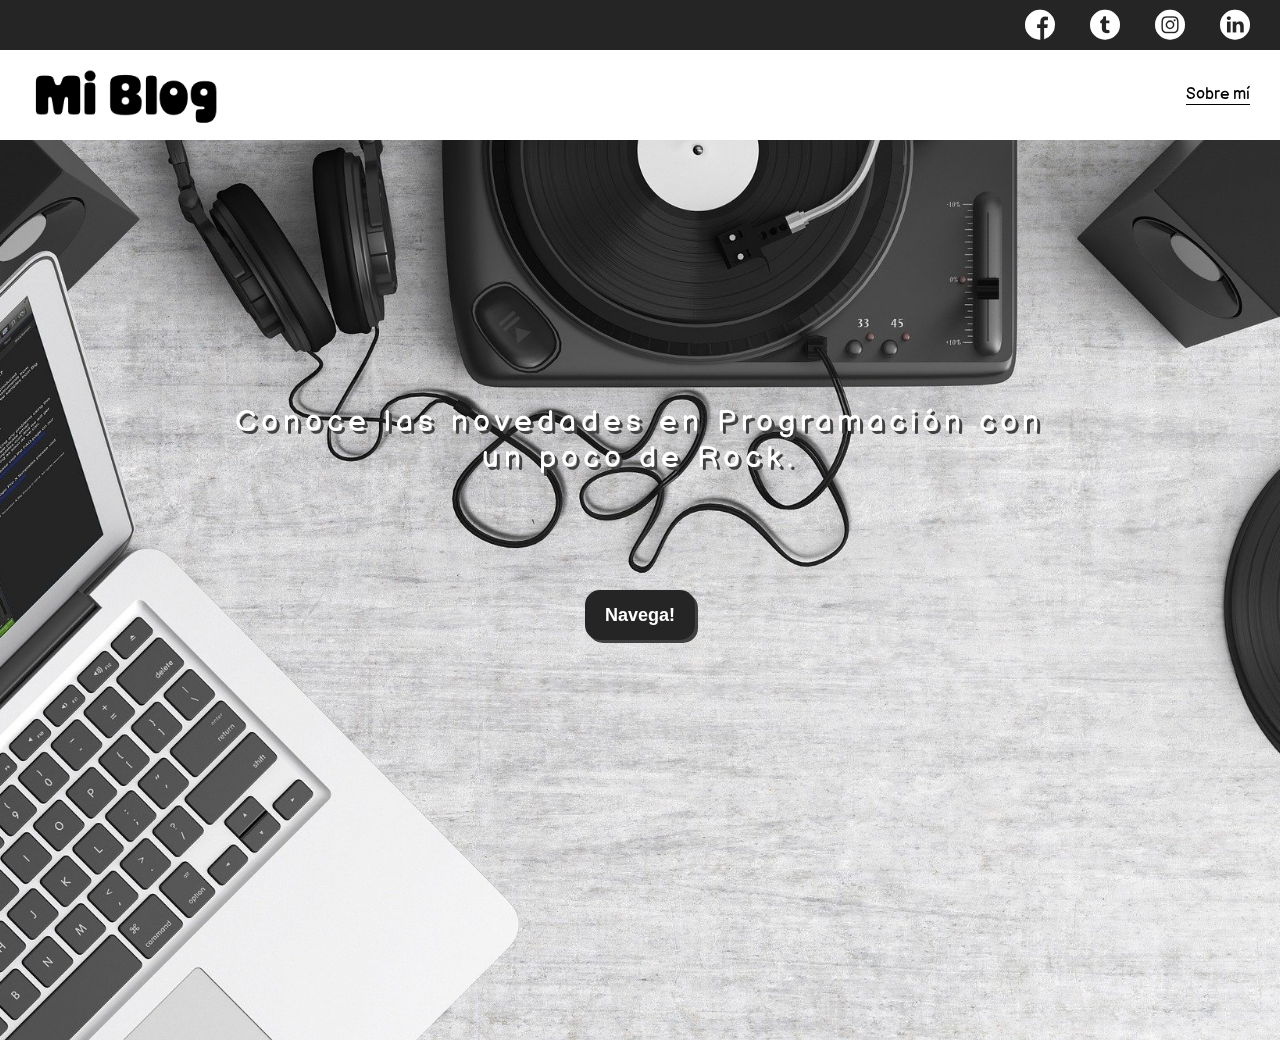
<file: index.html>
<!DOCTYPE html>
<html lang="en">
<head>
  <meta charset="UTF-8">
  <meta name="viewport" content="width=device-width, initial-scale=1.0">
  <meta http-equiv="X-UA-Compatible" content="ie=edge">
  <link rel="stylesheet" href="./css/main.css">
  <link rel="stylesheet" href="./css/font/flaticon.css">
  <link rel="stylesheet" href="./css/media-query.css">
  <title>Wilson Reategui</title>
</head>
<body class="home-body">
  <!-- Header -->
  <header>
    <!-- Íconos -->
    <section class="header-icons-container">
      <div class="icons">
        <a href="https://www.facebook.com/wilsonreategui17" target="_blank"><span class="flaticon-001-facebook"></span></a>
        <a href="https://twitter.com/wilson___l" target="_blank"><span class="flaticon-002-twitter"></span></a>
        <a href="https://www.instagram.com/wilsonreategui/" target="_blank"><span class="flaticon-011-instagram"></span></a>
        <a href="https://www.linkedin.com/in/wilson-leonardo-reategui-pelaez-3971b9119/" target="_blank"><span class="flaticon-010-linkedin"></span></a>
      </div>
    </section>
    <!-- Navegación -->
    <nav>
      <section class="nav-logo-container">
        <a href="index.html"><img src="./assets/img/logo.PNG" alt="logo blog"></a>
      </section>
      <section class="profile-link">
        <a href="perfil.html">Sobre mí</a>
      </section>
    </nav>
  </header>
  <!-- Main -->
  <main class="home-main">
    <section>
      <p class="home-main-text">Conoce las novedades en Programación con un poco de Rock.</p>
      <button class="home-main-button">
        <a href="blogs.html">Navega!</a>
      </button>
    </section>
  </main>
</body>
</html>
</file>
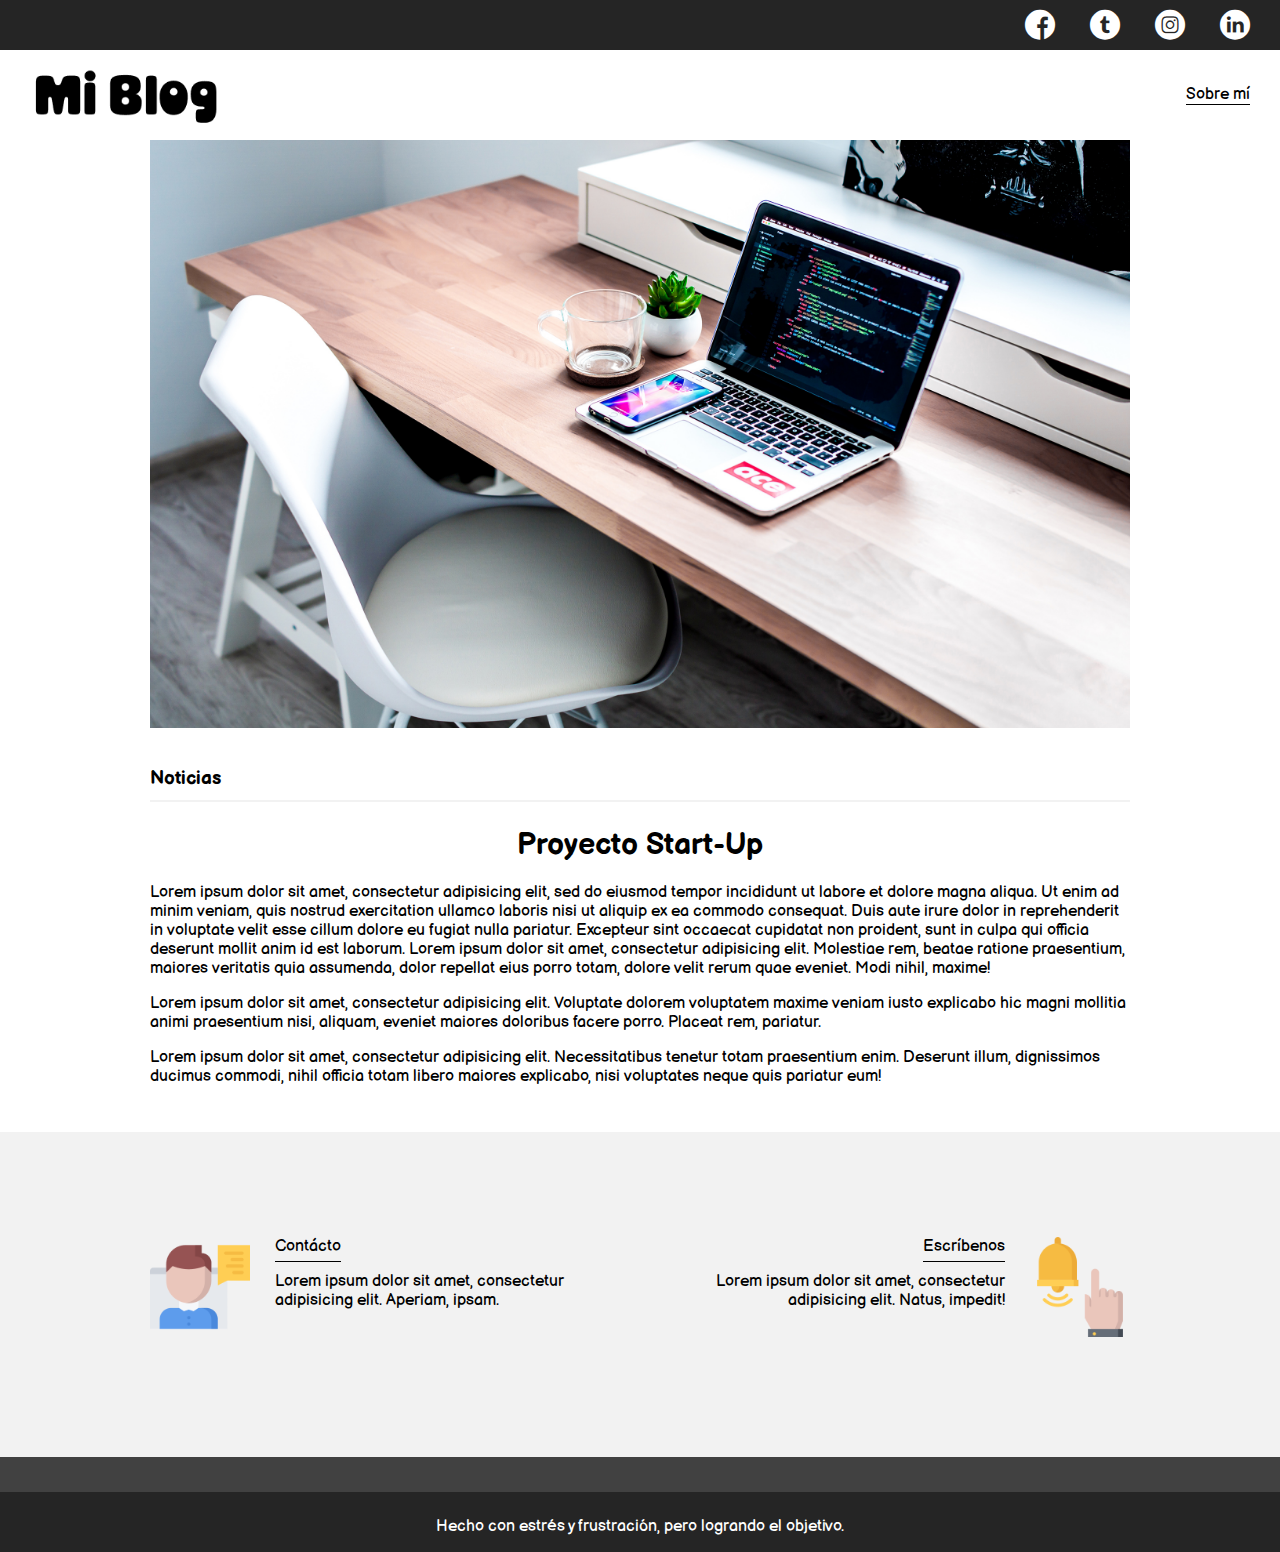
<file: blog.html>
<!DOCTYPE html>
<html lang="en">
<head>
  <meta charset="UTF-8">
  <meta name="viewport" content="width=device-width, initial-scale=1.0">
  <meta http-equiv="X-UA-Compatible" content="ie=edge">
  <link rel="stylesheet" href="./css/main.css">
  <link rel="stylesheet" href="./css/font/flaticon.css">
  <link rel="stylesheet" href="./css/media-query.css">
  <title>Wilson Reategui</title>
</head>
<body>
  <!-- Header -->
  <header>
    <!-- Íconos -->
    <section class="header-icons-container">
      <div class="icons">
        <a href="https://www.facebook.com/wilsonreategui17" target="_blank"><span class="flaticon-001-facebook"></span></a>
        <a href="https://twitter.com/wilson___l" target="_blank"><span class="flaticon-002-twitter"></span></a>
        <a href="https://www.instagram.com/wilsonreategui/" target="_blank"><span class="flaticon-011-instagram"></span></a>
        <a href="https://www.linkedin.com/in/wilson-leonardo-reategui-pelaez-3971b9119/" target="_blank"><span class="flaticon-010-linkedin"></span></a>
      </div>
    </section>
    <!-- Navegación -->
    <nav>
      <section class="nav-logo-container">
        <a href="index.html"><img src="./assets/img/logo.PNG" alt="logo blog"></a>
      </section>
      <section class="profile-link">
        <a href="perfil.html">Sobre mí</a>
      </section>
    </nav>
  </header>
  <!-- Main -->
  <main>
    <!-- Imagen -->
    <div class="grid-container blogpost-img-container">
      <img src="./assets/img/post1.jpg" alt="imagen">
    </div>
    <!-- Text -->
    <section class="blogpost-main-container">
      <div class="grid-container">
        <h3>Noticias</h3>
        <article>
          <h1>Proyecto Start-Up</h1>
          <p>Lorem ipsum dolor sit amet, consectetur adipisicing elit, sed do eiusmod tempor incididunt ut labore et dolore magna aliqua. Ut enim ad minim veniam, quis nostrud exercitation ullamco laboris nisi ut aliquip ex ea commodo consequat. Duis aute irure dolor in reprehenderit in voluptate velit esse cillum dolore eu fugiat nulla pariatur. Excepteur sint occaecat cupidatat non proident, sunt in culpa qui officia deserunt mollit anim id est laborum. Lorem ipsum dolor sit amet, consectetur adipisicing elit. Molestiae rem, beatae ratione praesentium, maiores veritatis quia assumenda, dolor repellat eius porro totam, dolore velit rerum quae eveniet. Modi nihil, maxime!</p>
          <p>Lorem ipsum dolor sit amet, consectetur adipisicing elit. Voluptate dolorem voluptatem maxime veniam iusto explicabo hic magni mollitia animi praesentium nisi, aliquam, eveniet maiores doloribus facere porro. Placeat rem, pariatur.</p>
          <p>Lorem ipsum dolor sit amet, consectetur adipisicing elit. Necessitatibus tenetur totam praesentium enim. Deserunt illum, dignissimos ducimus commodi, nihil officia totam libero maiores explicabo, nisi voluptates neque quis pariatur eum!</p>

        </article>
      </div>
    </section>
    <!-- Contacto -->
    <section class="contact-main-container">
      <div class="grid-container">
        <div class="contact-left">
          <img src="./assets/img/base1.png" alt="img">
          <div>
            <a href="#">Contácto</a>
            <p>Lorem ipsum dolor sit amet, consectetur adipisicing elit. Aperiam, ipsam.</p>
          </div>
        </div>
        <div class="contact-right">
          <img src="./assets/img/base2.png" alt="img">
          <div >
            <a href="#">Escríbenos</a>
            <p>Lorem ipsum dolor sit amet, consectetur adipisicing elit. Natus, impedit!</p>
          </div>
        </div>
      </div>
    </section>
  </main>
  <!-- Footer -->
  <footer>
    <p>Hecho con estrés y frustración, pero logrando el objetivo.</p>
  </footer>
</body>
</html>
</file>
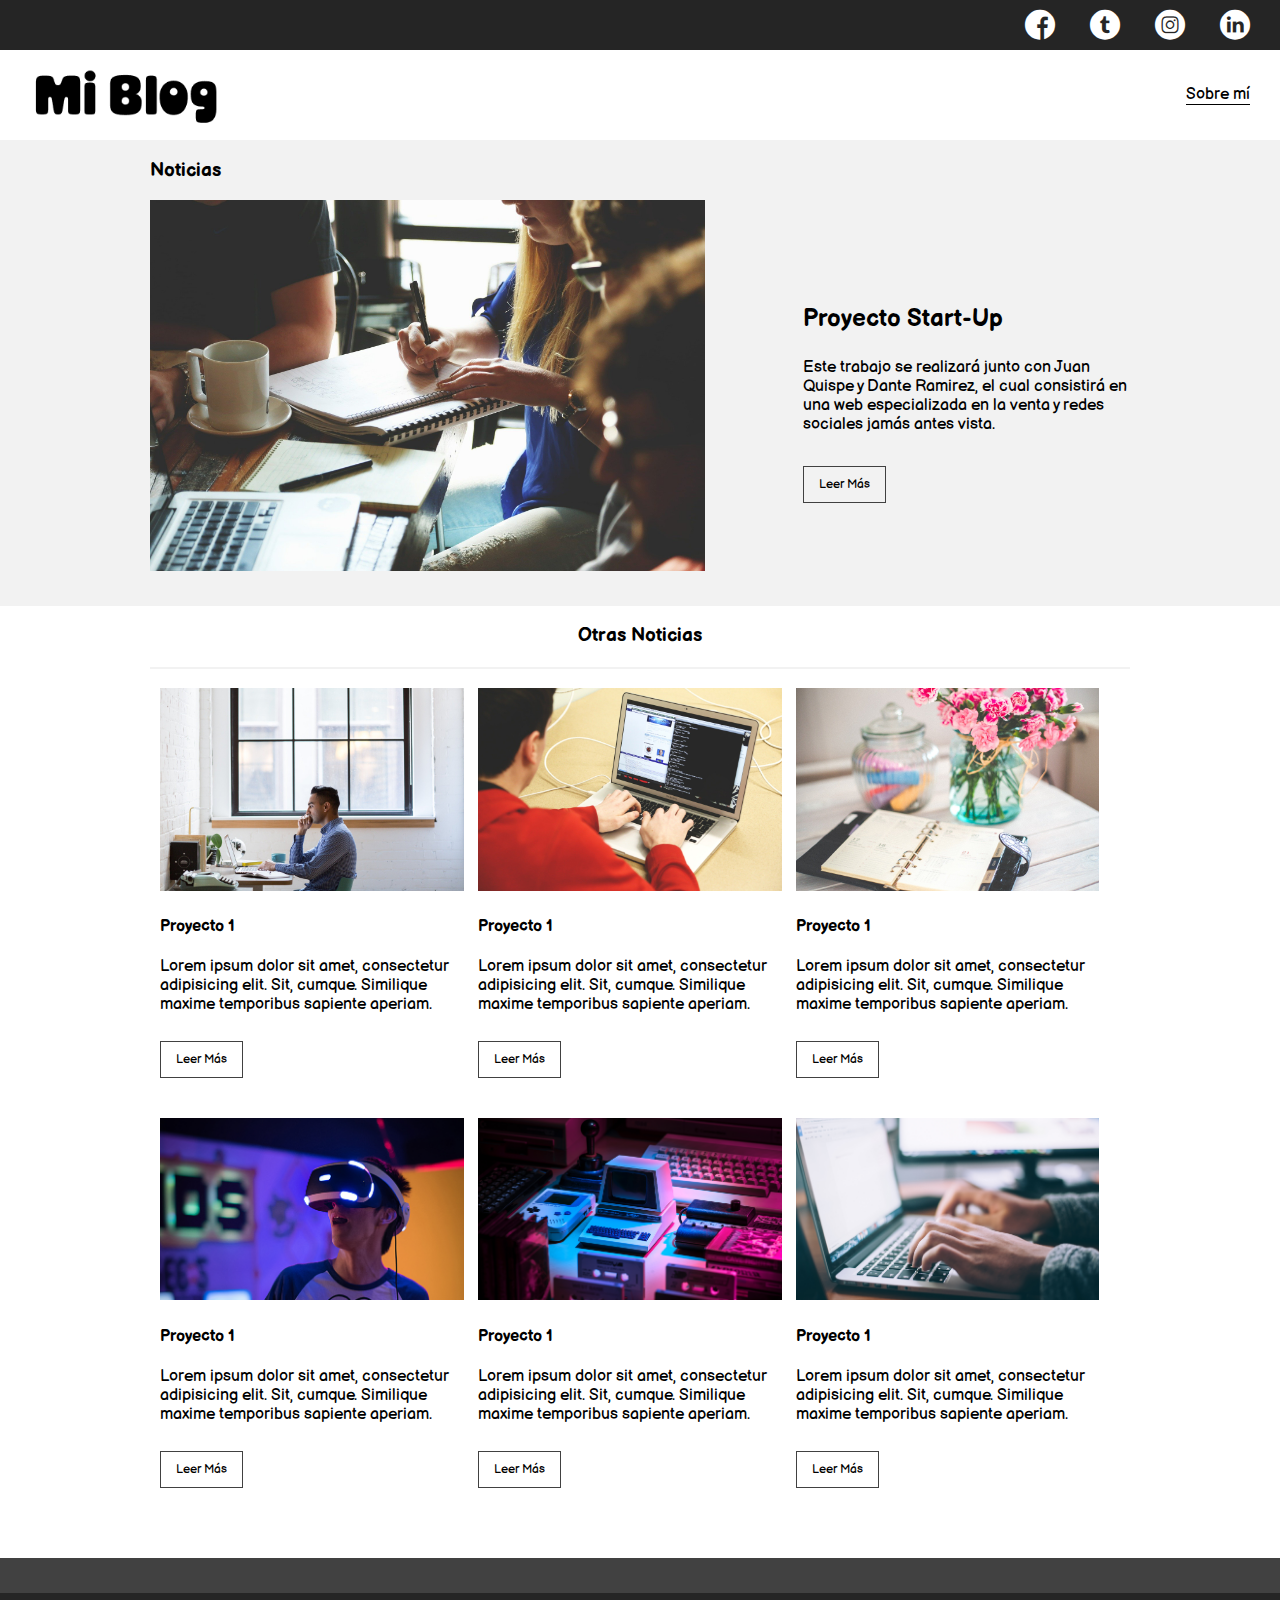
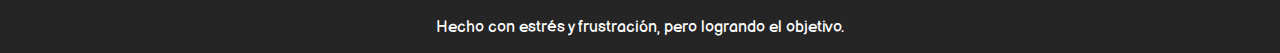
<file: blogs.html>
<!DOCTYPE html>
<html lang="en">
<head>
  <meta charset="UTF-8">
  <meta name="viewport" content="width=device-width, initial-scale=1.0">
  <meta http-equiv="X-UA-Compatible" content="ie=edge">
  <link rel="stylesheet" href="./css/main.css">
  <link rel="stylesheet" href="./css/font/flaticon.css">
  <link rel="stylesheet" href="./css/media-query.css">
  <title>Wilson Reategui</title>
</head>
<body>
  <!-- Header -->
  <header>
    <!-- Íconos -->
    <section class="header-icons-container">
      <div class="icons">
        <a href="https://www.facebook.com/wilsonreategui17" target="_blank"><span class="flaticon-001-facebook"></span></a>
        <a href="https://twitter.com/wilson___l" target="_blank"><span class="flaticon-002-twitter"></span></a>
        <a href="https://www.instagram.com/wilsonreategui/" target="_blank"><span class="flaticon-011-instagram"></span></a>
        <a href="https://www.linkedin.com/in/wilson-leonardo-reategui-pelaez-3971b9119/" target="_blank"><span class="flaticon-010-linkedin"></span></a>
      </div>
    </section>
    <!-- Navegación -->
    <nav>
      <section class="nav-logo-container">
        <a href="index.html"><img src="./assets/img/logo.PNG" alt="logo blog"></a>
      </section>
      <section class="profile-link">
        <a href="perfil.html">Sobre mí</a>
      </section>
    </nav>
  </header>
  <!-- Main -->
  <main class="blogs-main ">
    <!-- Sección 1 -->
    <section class="blogs-news-container">
      <div class="grid-container blogs-news-container-main">
        <h3>Noticias</h3>
        <picture>
          <img src="./assets/img/project1.jpg" alt="imagen" >
        </picture>
        <div class="blogs-new-info-container">
          <h2>Proyecto Start-Up</h2>
          <p>Este trabajo se realizará junto con Juan Quispe y Dante Ramirez, el cual consistirá en una web especializada en la venta y redes sociales jamás antes vista.</p>
          <a href="blog.html" class="blogs-button">Leer Más</a>
        </div>
      </div>
    </section>
    <!-- Sección 2 -->
    <section class="blogs-posts-container">
      <div class="grid-container">
        <h3>Otras Noticias</h3>
        <article class="post-container">
          <img src="./assets/img/post9.jpg" alt="">
          <h4>Proyecto 1</h4>
          <p>Lorem ipsum dolor sit amet, consectetur adipisicing elit. Sit, cumque. Similique maxime temporibus sapiente aperiam.</p>
          <a href="blog.html" class="blogs-button">Leer Más</a>
        </article>
        <article class="post-container">
          <img src="./assets/img/post8.jpg" alt="">
          <h4>Proyecto 1</h4>
          <p>Lorem ipsum dolor sit amet, consectetur adipisicing elit. Sit, cumque. Similique maxime temporibus sapiente aperiam.</p>
          <a href="blog.html"class="blogs-button">Leer Más</a>
        </article>
        <article class="post-container">
          <img src="./assets/img/post7.jpg" alt="">
          <h4>Proyecto 1</h4>
          <p>Lorem ipsum dolor sit amet, consectetur adipisicing elit. Sit, cumque. Similique maxime temporibus sapiente aperiam.</p>
          <a href="blog.html" class="blogs-button">Leer Más</a>
        </article>
        <article class="post-container">
          <img src="./assets/img/post6.jpg" alt="">
          <h4>Proyecto 1</h4>
          <p>Lorem ipsum dolor sit amet, consectetur adipisicing elit. Sit, cumque. Similique maxime temporibus sapiente aperiam.</p>
          <a href="blog.html" class="blogs-button">Leer Más</a>
        </article>
        <article class="post-container">
          <img src="./assets/img/post5.jpg" alt="">
          <h4>Proyecto 1</h4>
          <p>Lorem ipsum dolor sit amet, consectetur adipisicing elit. Sit, cumque. Similique maxime temporibus sapiente aperiam.</p>
          <a href="blog.html" class="blogs-button">Leer Más</a>
        </article>
        <article class="post-container">
          <img src="./assets/img/post4.jpg" alt="">
          <h4>Proyecto 1</h4>
          <p>Lorem ipsum dolor sit amet, consectetur adipisicing elit. Sit, cumque. Similique maxime temporibus sapiente aperiam.</p>
          <a href="blog.html" class="blogs-button">Leer Más</a>
        </article>
      </div>
    </section>
  </main>
  <!-- Footer -->
  <footer>
    <p>Hecho con estrés y frustración, pero logrando el objetivo.</p>
  </footer>
</body>
</html>
</file>
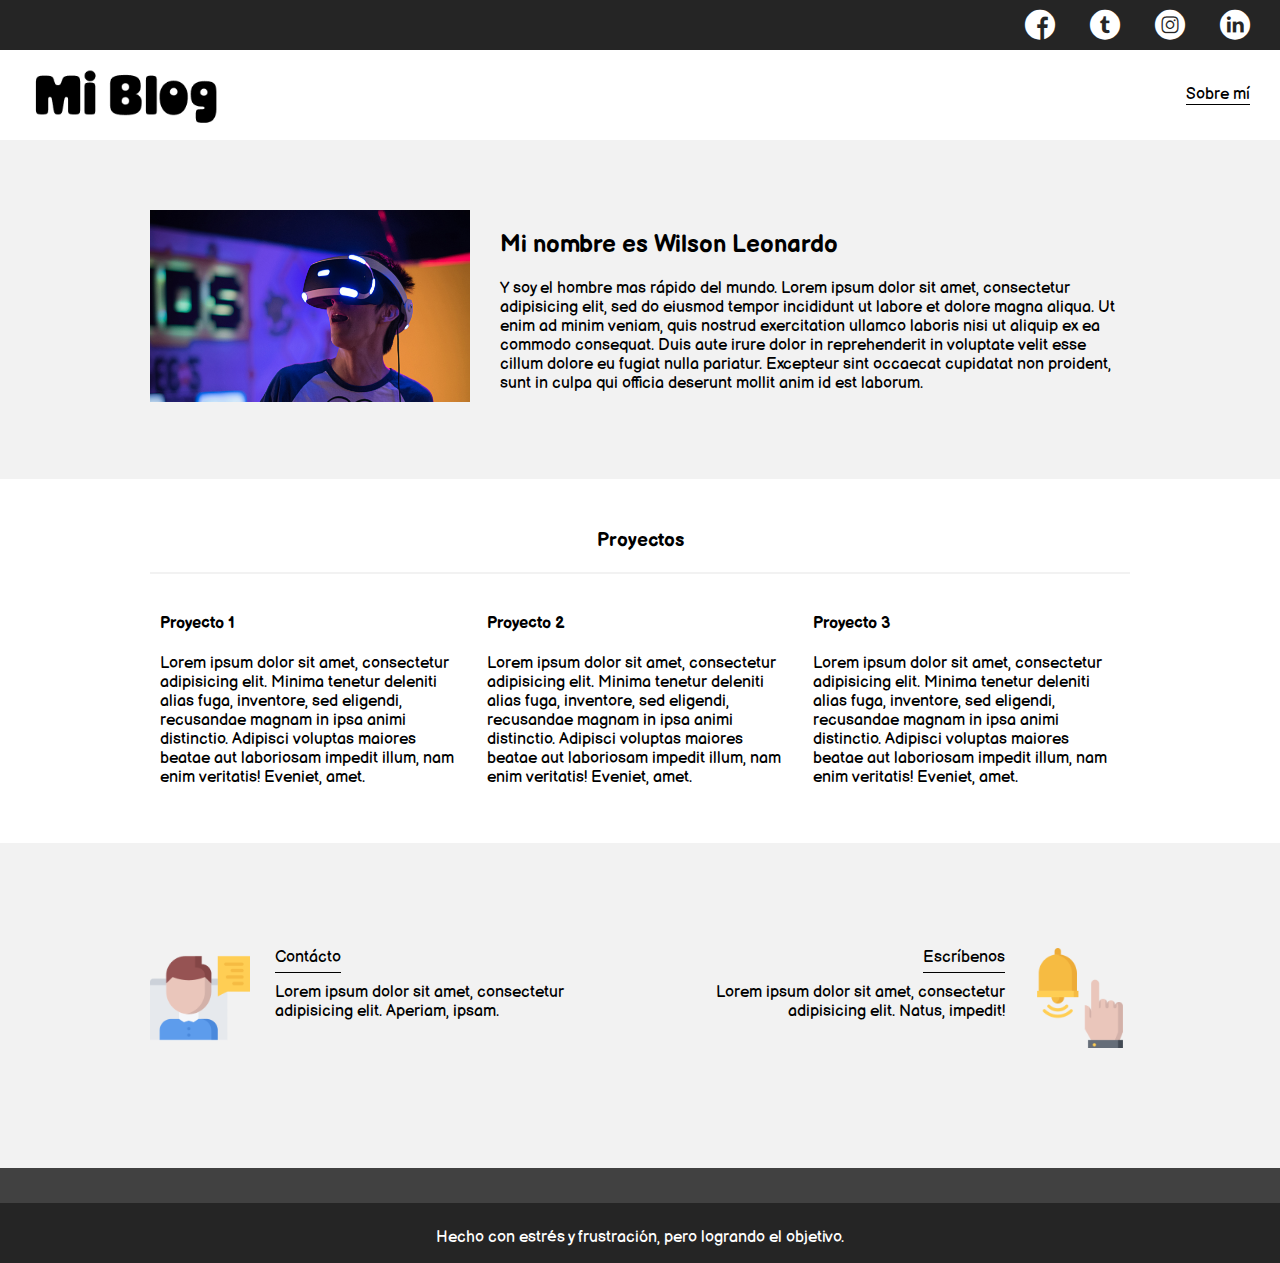
<file: perfil.html>
<!DOCTYPE html>
<html lang="en">
<head>
  <meta charset="UTF-8">
  <meta name="viewport" content="width=device-width, initial-scale=1.0">
  <meta http-equiv="X-UA-Compatible" content="ie=edge">
  <link rel="stylesheet" href="./css/main.css">
  <link rel="stylesheet" href="./css/font/flaticon.css">
  <link rel="stylesheet" href="./css/media-query.css">
  <title>Wilson Reategui</title>
</head>
<body>
  <!-- Header -->
  <header>
    <!-- Íconos -->
    <section class="header-icons-container">
      <div class="icons">
        <a href="https://www.facebook.com/wilsonreategui17" target="_blank"><span class="flaticon-001-facebook"></span></a>
        <a href="https://twitter.com/wilson___l" target="_blank"><span class="flaticon-002-twitter"></span></a>
        <a href="https://www.instagram.com/wilsonreategui/" target="_blank"><span class="flaticon-011-instagram"></span></a>
        <a href="https://www.linkedin.com/in/wilson-leonardo-reategui-pelaez-3971b9119/" target="_blank"><span class="flaticon-010-linkedin"></span></a>
      </div>
    </section>
    <!-- Navegación -->
    <nav>
      <section class="nav-logo-container">
        <a href="index.html"><img src="./assets/img/logo.PNG" alt="logo blog"></a>
      </section>
      <section class="profile-link">
        <a href="perfil.html">Sobre mí</a>
      </section>
    </nav>
  </header>
  <!-- Main -->
  <main>
    <!-- Sección 1 -->
    <section class="profile-main-container">
      <div class="grid-container profile-container">
        <div class="profile-img-container">
          <img src="./assets/img/post6.jpg" alt="">
        </div>
        <div>
          <h2>Mi nombre es Wilson Leonardo</h2>
          <p>Y soy el hombre mas rápido del mundo. Lorem ipsum dolor sit amet, consectetur adipisicing elit, sed do eiusmod tempor incididunt ut labore et dolore magna aliqua. Ut enim ad minim veniam, quis nostrud exercitation ullamco laboris nisi ut aliquip ex ea commodo consequat. Duis aute irure dolor in reprehenderit in voluptate velit esse cillum dolore eu fugiat nulla pariatur. Excepteur sint occaecat cupidatat non proident, sunt in culpa qui officia deserunt mollit anim id est laborum.</p>
        </div>
      </div>
    </section>
    <!-- Sección 2 -->
    <section class="profile-main-proyects">
      <div class="grid-container">
        <h3>Proyectos</h3>
        <div class="proyects-main-container">
          <article class="proyect-container">
            <h4>Proyecto 1</h4>
            <p>Lorem ipsum dolor sit amet, consectetur adipisicing elit. Minima tenetur deleniti alias fuga, inventore, sed eligendi, recusandae magnam in ipsa animi distinctio. Adipisci voluptas maiores beatae aut laboriosam impedit illum, nam enim veritatis! Eveniet, amet.</p>

          </article>
          <article class="proyect-container">
            <h4>Proyecto 2</h4>
            <p>Lorem ipsum dolor sit amet, consectetur adipisicing elit. Minima tenetur deleniti alias fuga, inventore, sed eligendi, recusandae magnam in ipsa animi distinctio. Adipisci voluptas maiores beatae aut laboriosam impedit illum, nam enim veritatis! Eveniet, amet.</p>

          </article>
          <article class="proyect-container">
            <h4>Proyecto 3</h4>
            <p>Lorem ipsum dolor sit amet, consectetur adipisicing elit. Minima tenetur deleniti alias fuga, inventore, sed eligendi, recusandae magnam in ipsa animi distinctio. Adipisci voluptas maiores beatae aut laboriosam impedit illum, nam enim veritatis! Eveniet, amet.</p>

          </article>
        </div>
      </div>
    </section>
    <!-- Contacto -->
    <section class="contact-main-container">
      <div class="grid-container">
        <div class="contact-left">
          <img src="./assets/img/base1.png" alt="img">
          <div>
            <a href="#">Contácto</a>
            <p>Lorem ipsum dolor sit amet, consectetur adipisicing elit. Aperiam, ipsam.</p>
          </div>
        </div>
        <div class="contact-right">
          <img src="./assets/img/base2.png" alt="img">
          <div >
            <a href="#">Escríbenos</a>
            <p>Lorem ipsum dolor sit amet, consectetur adipisicing elit. Natus, impedit!</p>
          </div>
        </div>
      </div>
    </section>
  </main>
  <!-- Footer -->
  <footer>
    <p>Hecho con estrés y frustración, pero logrando el objetivo.</p>
  </footer>
</body>
</html>
</file>
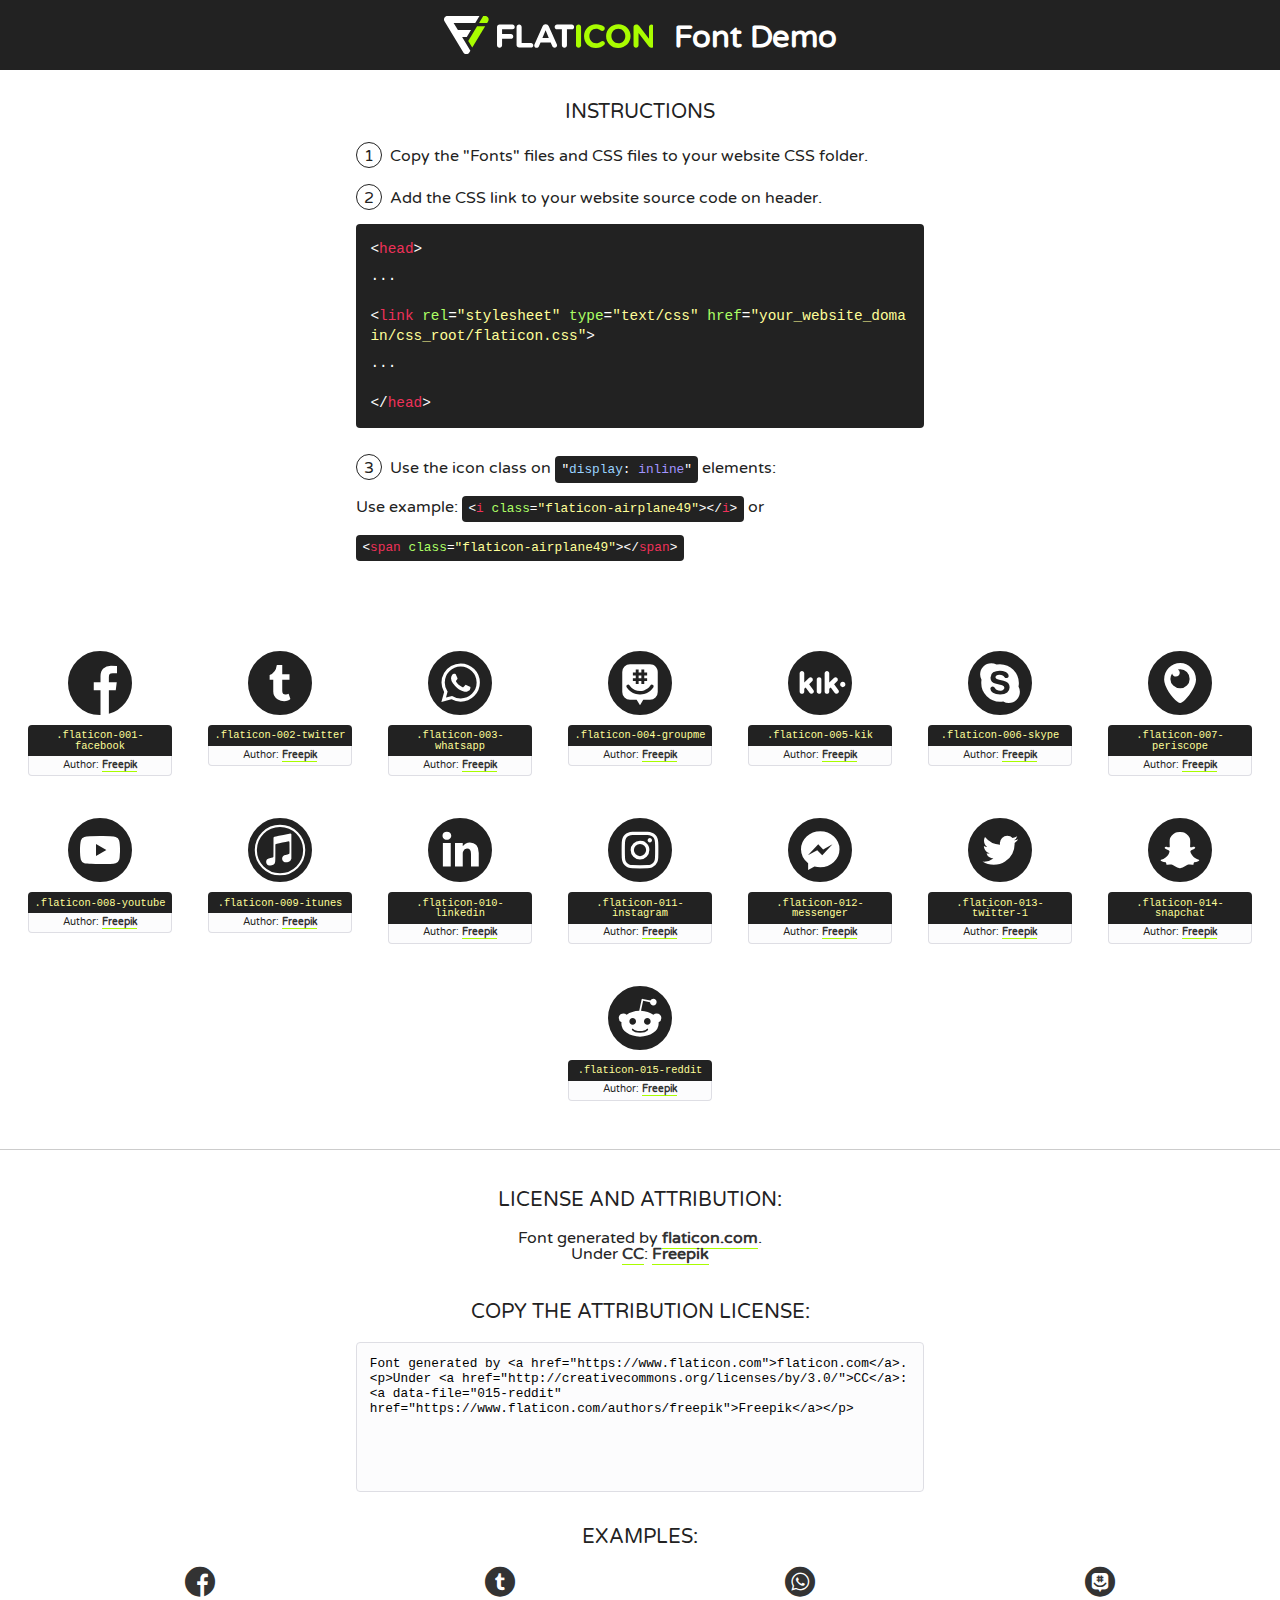
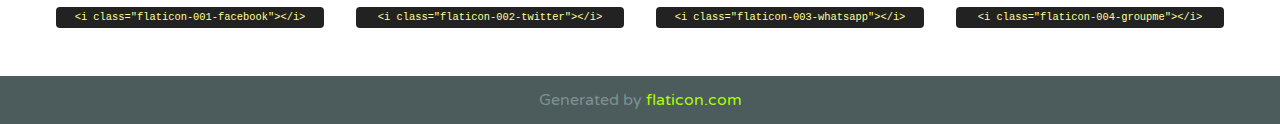
<file: css/font/flaticon.html>
<!DOCTYPE html>
<!--
  Flaticon icon font: Flaticon
  Creation date: 20/12/2018 09:27
-->
<html>
<!DOCTYPE html>
<html>

<head>
    <title>Flaticon WebFont</title>
    <link href="http://fonts.googleapis.com/css?family=Varela+Round" rel="stylesheet" type="text/css" />
    <link rel="stylesheet" type="text/css" href="flaticon.css">
    <meta charset="UTF-8">
    <style>
    html, body, div, span, applet, object, iframe,
    h1, h2, h3, h4, h5, h6, p, blockquote, pre,
    a, abbr, acronym, address, big, cite, code,
    del, dfn, em, img, ins, kbd, q, s, samp,
    small, strike, strong, sub, sup, tt, var,
    b, u, i, center,
    dl, dt, dd, ol, ul, li,
    fieldset, form, label, legend,
    table, caption, tbody, tfoot, thead, tr, th, td,
    article, aside, canvas, details, embed, 
    figure, figcaption, footer, header, hgroup, 
    menu, nav, output, ruby, section, summary,
    time, mark, audio, video {
        margin: 0;
        padding: 0;
        border: 0;
        font-size: 100%;
        font: inherit;
        vertical-align: baseline;
    }
    /* HTML5 display-role reset for older browsers */
    article, aside, details, figcaption, figure, 
    footer, header, hgroup, menu, nav, section {
        display: block;
    }
    body {
        line-height: 1;
    }
    ol, ul {
        list-style: none;
    }
    blockquote, q {
        quotes: none;
    }
    blockquote:before, blockquote:after,
    q:before, q:after {
        content: '';
        content: none;
    }
    table {
        border-collapse: collapse;
        border-spacing: 0;
    }
    body {
        font-family: 'Varela Round', Helvetica, Arial, sans-serif;
        font-size: 16px;
        color: #222;
    }
    a {
        color: #333;
        border-bottom: 1px solid #a9fd00;
        font-weight: bold;
        text-decoration: none;
    }
    * {
        -moz-box-sizing: border-box;
        -webkit-box-sizing: border-box;
        box-sizing: border-box;
        margin: 0;
        padding: 0;
    }
    [class^="flaticon-"]:before, [class*=" flaticon-"]:before, [class^="flaticon-"]:after, [class*=" flaticon-"]:after {
        font-family: Flaticon;
        font-size: 30px;
        font-style: normal;
        margin-left: 20px;
        color: #333;
    }
    .wrapper {
        max-width: 600px;
        margin: auto;
        padding: 0 1em;
    }
    .title {
        font-size: 1.25em;
        text-align: center;
        margin-bottom: 1em;
        text-transform: uppercase;
    }
    header {
        text-align: center;
        background-color: #222;
        color: #fff;
        padding: 1em;
    }
    header .logo {
        width: 210px;
        height: 38px;
        display: inline-block;
        vertical-align: middle;
        margin-right: 1em;
        border: none;
    }
    header strong {
        font-size: 1.95em;
        font-weight: bold;
        vertical-align: middle;
        margin-top: 5px;
        display: inline-block;
    }
    .demo {
        margin: 2em auto;
        line-height: 1.25em;
    }
    .demo ul li {
        margin-bottom: 1em;
    }
    .demo ul li .num {
        color: #222;
        border-radius: 20px;
        display: inline-block;
        width: 26px;
        padding: 3px;
        height: 26px;
        text-align: center;
        margin-right: 0.5em;
        border: 1px solid #222;
    }
    .demo ul li code {
        background-color: #222;
        border-radius: 4px;
        padding: 0.25em 0.5em;
        display: inline-block;
        color: #fff;
        font-family: Consolas,Monaco,Lucida Console,Liberation Mono,DejaVu Sans Mono,Bitstream Vera Sans Mono,Courier New, monospace;
        font-weight: lighter;
        margin-top: 1em;
        font-size: 0.8em;
        word-break: break-all;
    }
    .demo ul li code.big {
        padding: 1em;
        font-size: 0.9em;
    }
    .demo ul li code .red {
        color: #EF3159;
    }
    .demo ul li code .green {
        color: #ACFF65;
    }
    .demo ul li code .yellow {
        color: #FFFF99;
    }
    .demo ul li code .blue {
        color: #99D3FF;
    }
    .demo ul li code .purple {
        color: #A295FF;
    }
    .demo ul li code .dots {
        margin-top: 0.5em;
        display: block;
    }
    #glyphs {
        border-bottom: 1px solid #ccc;
        padding: 2em 0;
        text-align: center;
    }
    .glyph {
        display: inline-block;
        width: 9em;
        margin: 1em;
        text-align: center;
        vertical-align: top;
        background: #FFF;
    }
    .glyph .glyph-icon {
        padding: 10px;
        display: block;
        font-family:"Flaticon";
        font-size: 64px;
        line-height: 1;
    }
    .glyph .glyph-icon:before {
        font-size: 64px;
        color: #222;
        margin-left: 0;
    }
    .class-name {
        font-size: 0.65em;
        background-color: #222;
        color: #fff;
        border-radius: 4px 4px 0 0;
        padding: 0.5em;
        color: #FFFF99;
        font-family: Consolas,Monaco,Lucida Console,Liberation Mono,DejaVu Sans Mono,Bitstream Vera Sans Mono,Courier New, monospace;
    }
    .author-name {
        font-size: 0.6em;
        background-color: #fcfcfd;
        border: 1px solid #DEDEE4;
        border-top: 0;
        border-radius: 0 0 4px 4px;
        padding: 0.5em;
    }
    .class-name:last-child {
        font-size: 10px;
        color:#888;
    }
    .class-name:last-child a {
        font-size: 10px;
        color:#555;
    }
    .class-name:last-child a:hover {
        color:#a9fd00;
    }
    .glyph > input {
        display: block;
        width: 100px;
        margin: 5px auto;
        text-align: center;
        font-size: 12px;
        cursor: text;
    }
    .glyph > input.icon-input {
        font-family:"Flaticon";
        font-size: 16px;
        margin-bottom: 10px;
    }
    .attribution .title {
        margin-top: 2em;
    }
    .attribution textarea {
        background-color: #fcfcfd;
        padding: 1em;
        border: none;
        box-shadow: none;
        border: 1px solid #DEDEE4;
        border-radius: 4px;
        resize: none;
        width: 100%;
        height: 150px;
        font-size: 0.8em;
        font-family: Consolas,Monaco,Lucida Console,Liberation Mono,DejaVu Sans Mono,Bitstream Vera Sans Mono,Courier New, monospace;
        -webkit-appearance: none;
    }
    .iconsuse {
        margin: 2em auto;
        text-align: center;
        max-width: 1200px;
    }
    .iconsuse:after {
        content: '';
        display: table;
        clear: both;
    }
    .iconsuse .image {
        float: left;
        width: 25%;
        padding: 0 1em;
    }
    .iconsuse .image p {
        margin-bottom: 1em;
    }
    .iconsuse .image span {
        display: block;
        font-size: 0.65em;
        background-color: #222;
        color: #fff;
        border-radius: 4px;
        padding: 0.5em;
        color: #FFFF99;
        margin-top: 1em;
        font-family: Consolas,Monaco,Lucida Console,Liberation Mono,DejaVu Sans Mono,Bitstream Vera Sans Mono,Courier New, monospace;
    }
    #footer {
        text-align: center;
        background-color: #4C5B5C;
        color: #7c9192;
        padding: 1em;
    }
    #footer a {
        border: none;
        color: #a9fd00;
        font-weight: normal;
    }
    @media (max-width: 960px) {
        .iconsuse .image {
            width: 50%;
        }
    }
    @media (max-width: 560px) {
        .iconsuse .image {
            width: 100%;
        }
    }
    </style>
</head>

<body class="characters-off">

    <header>
        <a href="https://www.flaticon.com" target="_blank" class="logo">
            <svg version="1.1" xmlns="http://www.w3.org/2000/svg" xmlns:xlink="http://www.w3.org/1999/xlink" xmlns:a="http://ns.adobe.com/AdobeSVGViewerExtensions/3.0/" viewBox="0 0 560.875 102.036" enable-background="new 0 0 560.875 102.036" xml:space="preserve">
                <defs>
                </defs>
                <g>
                    <g class="letters">
                        <path fill="#ffffff" d="M141.596,29.675c0-3.777,2.985-6.767,6.764-6.767h34.438c3.426,0,6.15,2.728,6.15,6.15
                        c0,3.43-2.724,6.149-6.15,6.149h-27.674v13.091h23.719c3.429,0,6.151,2.724,6.151,6.15c0,3.43-2.723,6.149-6.151,6.149h-23.719
                        v17.574c0,3.773-2.986,6.761-6.764,6.761c-3.779,0-6.764-2.989-6.764-6.761V29.675z"></path>
                        <path fill="#ffffff" d="M193.844,29.149c0-3.781,2.985-6.767,6.764-6.767c3.776,0,6.763,2.985,6.763,6.767v42.957h25.039
                        c3.426,0,6.149,2.726,6.149,6.153c0,3.425-2.723,6.15-6.149,6.15h-31.802c-3.779,0-6.764-2.986-6.764-6.768V29.149z"></path>
                        <path fill="#ffffff" d="M241.891,75.71l21.438-48.407c1.492-3.341,4.215-5.357,7.906-5.357h0.792
                        c3.686,0,6.323,2.017,7.815,5.357l21.439,48.407c0.436,0.967,0.701,1.845,0.701,2.723c0,3.602-2.809,6.501-6.414,6.501
                        c-3.161,0-5.269-1.845-6.499-4.655l-4.132-9.661h-27.059l-4.301,10.102c-1.144,2.631-3.426,4.214-6.237,4.214
                        c-3.517,0-6.24-2.81-6.24-6.325C241.1,77.64,241.451,76.677,241.891,75.71z M279.932,58.666l-8.521-20.297l-8.526,20.297H279.932
                        z"></path>
                        <path fill="#ffffff" d="M314.864,35.387H301.86c-3.429,0-6.239-2.813-6.239-6.238c0-3.429,2.811-6.24,6.239-6.24h39.533
                        c3.426,0,6.237,2.811,6.237,6.24c0,3.425-2.811,6.238-6.237,6.238h-13.001v42.785c0,3.773-2.99,6.761-6.764,6.761
                        c-3.779,0-6.764-2.989-6.764-6.761V35.387z"></path>
                        <path fill="#A9FD00" d="M352.615,29.149c0-3.781,2.985-6.767,6.767-6.767c3.774,0,6.761,2.985,6.761,6.767v49.024
                        c0,3.773-2.987,6.761-6.761,6.761c-3.781,0-6.767-2.989-6.767-6.761V29.149z"></path>
                        <path fill="#A9FD00" d="M374.132,53.836v-0.179c0-17.481,13.178-31.801,32.065-31.801c9.22,0,15.459,2.458,20.557,6.238
                        c1.402,1.054,2.637,2.985,2.637,5.357c0,3.692-2.985,6.59-6.681,6.59c-1.845,0-3.071-0.702-4.044-1.319
                        c-3.776-2.813-7.729-4.393-12.562-4.393c-10.364,0-17.831,8.611-17.831,19.154v0.173c0,10.542,7.291,19.329,17.831,19.329
                        c5.715,0,9.492-1.756,13.359-4.834c1.049-0.874,2.458-1.491,4.039-1.491c3.429,0,6.325,2.813,6.325,6.236
                        c0,2.106-1.056,3.78-2.282,4.834c-5.539,4.834-12.036,7.733-21.878,7.733C387.572,85.464,374.132,71.493,374.132,53.836z"></path>
                        <path fill="#A9FD00" d="M433.009,53.836v-0.179c0-17.481,13.79-31.801,32.766-31.801c18.981,0,32.592,14.143,32.592,31.628v0.173
                        c0,17.483-13.785,31.807-32.769,31.807C446.625,85.464,433.009,71.32,433.009,53.836z M484.224,53.836v-0.179
                        c0-10.539-7.725-19.326-18.626-19.326c-10.893,0-18.449,8.611-18.449,19.154v0.173c0,10.542,7.73,19.329,18.626,19.329
                        C476.676,72.986,484.224,64.378,484.224,53.836z"></path>
                        <path fill="#A9FD00" d="M506.233,29.321c0-3.774,2.99-6.763,6.767-6.763h1.401c3.252,0,5.183,1.583,7.029,3.953l26.093,34.265
                        V29.059c0-3.692,2.99-6.677,6.681-6.677c3.683,0,6.671,2.985,6.671,6.677v48.934c0,3.78-2.987,6.765-6.764,6.765h-0.436
                        c-3.257,0-5.188-1.581-7.034-3.953l-27.056-35.492v32.944c0,3.687-2.985,6.676-6.678,6.676c-3.683,0-6.673-2.989-6.673-6.676
                        V29.321z"></path>
                    </g>
                    <g class="insignia">
                        <path fill="#ffffff" d="M48.372,56.137h12.517l11.156-18.537H37.186L25.688,18.539h57.825L94.668,0H9.271
                        C5.925,0,2.842,1.801,1.198,4.716c-1.644,2.907-1.593,6.482,0.134,9.343l50.38,83.501c1.678,2.781,4.689,4.476,7.938,4.476
                        c3.246,0,6.257-1.695,7.935-4.476l2.898-4.804L48.372,56.137z"></path>
                        <g class="i">
                            <path fill="#A9FD00" d="M93.575,18.539h0.031v0.004l21.652,0.004l2.705-4.488c1.727-2.861,1.778-6.436,0.133-9.343
                            C116.454,1.801,113.371,0,110.026,0h-5.294L93.575,18.539z"></path>
                            <polygon fill="#A9FD00" points="88.291,27.356 64.725,66.486 75.519,84.404 109.942,27.356"></polygon>
                        </g>
                    </g>
                </g>
            </svg>
        </a>
        <strong>Font Demo</strong>
    </header>


    <section class="demo wrapper">

        <p class="title">Instructions</p>

        <ul>
            <li>
                <span class="num">1</span>Copy the "Fonts" files and CSS files to your website CSS folder.
            </li>
            <li>
                <span class="num">2</span>Add the CSS link to your website source code on header.
                <code class="big">
                    &lt;<span class="red">head</span>&gt;
                    <br/><span class="dots">...</span>
                    <br/>&lt;<span class="red">link</span> <span class="green">rel</span>=<span class="yellow">"stylesheet"</span> <span class="green">type</span>=<span class="yellow">"text/css"</span> <span class="green">href</span>=<span class="yellow">"your_website_domain/css_root/flaticon.css"</span>&gt;
                    <br/><span class="dots">...</span>
                    <br/>&lt;/<span class="red">head</span>&gt;
                </code>
            </li>

            <li>
                <p>
                    <span class="num">3</span>Use the icon class on <code>"<span class="blue">display</span>:<span class="purple"> inline</span>"</code> elements:
                    <br />
                    Use example: <code>&lt;<span class="red">i</span> <span class="green">class</span>=<span class="yellow">&quot;flaticon-airplane49&quot;</span>&gt;&lt;/<span class="red">i</span>&gt;</code> or <code>&lt;<span class="red">span</span> <span class="green">class</span>=<span class="yellow">&quot;flaticon-airplane49&quot;</span>&gt;&lt;/<span class="red">span</span>&gt;</code>
            </li>
        </ul>

    </section>




   <section id="glyphs">          
    
      
        <div class="glyph"><div class="glyph-icon flaticon-001-facebook"></div>
            <div class="class-name">.flaticon-001-facebook</div>
            <div class="author-name">Author: <a data-file="001-facebook" href="https://www.flaticon.com/authors/freepik">Freepik</a> </div> 
        </div>        
        
        <div class="glyph"><div class="glyph-icon flaticon-002-twitter"></div>
            <div class="class-name">.flaticon-002-twitter</div>
            <div class="author-name">Author: <a data-file="002-twitter" href="https://www.flaticon.com/authors/freepik">Freepik</a> </div> 
        </div>        
        
        <div class="glyph"><div class="glyph-icon flaticon-003-whatsapp"></div>
            <div class="class-name">.flaticon-003-whatsapp</div>
            <div class="author-name">Author: <a data-file="003-whatsapp" href="https://www.flaticon.com/authors/freepik">Freepik</a> </div> 
        </div>        
        
        <div class="glyph"><div class="glyph-icon flaticon-004-groupme"></div>
            <div class="class-name">.flaticon-004-groupme</div>
            <div class="author-name">Author: <a data-file="004-groupme" href="https://www.flaticon.com/authors/freepik">Freepik</a> </div> 
        </div>        
        
        <div class="glyph"><div class="glyph-icon flaticon-005-kik"></div>
            <div class="class-name">.flaticon-005-kik</div>
            <div class="author-name">Author: <a data-file="005-kik" href="https://www.flaticon.com/authors/freepik">Freepik</a> </div> 
        </div>        
        
        <div class="glyph"><div class="glyph-icon flaticon-006-skype"></div>
            <div class="class-name">.flaticon-006-skype</div>
            <div class="author-name">Author: <a data-file="006-skype" href="https://www.flaticon.com/authors/freepik">Freepik</a> </div> 
        </div>        
        
        <div class="glyph"><div class="glyph-icon flaticon-007-periscope"></div>
            <div class="class-name">.flaticon-007-periscope</div>
            <div class="author-name">Author: <a data-file="007-periscope" href="https://www.flaticon.com/authors/freepik">Freepik</a> </div> 
        </div>        
        
        <div class="glyph"><div class="glyph-icon flaticon-008-youtube"></div>
            <div class="class-name">.flaticon-008-youtube</div>
            <div class="author-name">Author: <a data-file="008-youtube" href="https://www.flaticon.com/authors/freepik">Freepik</a> </div> 
        </div>        
        
        <div class="glyph"><div class="glyph-icon flaticon-009-itunes"></div>
            <div class="class-name">.flaticon-009-itunes</div>
            <div class="author-name">Author: <a data-file="009-itunes" href="https://www.flaticon.com/authors/freepik">Freepik</a> </div> 
        </div>        
        
        <div class="glyph"><div class="glyph-icon flaticon-010-linkedin"></div>
            <div class="class-name">.flaticon-010-linkedin</div>
            <div class="author-name">Author: <a data-file="010-linkedin" href="https://www.flaticon.com/authors/freepik">Freepik</a> </div> 
        </div>        
        
        <div class="glyph"><div class="glyph-icon flaticon-011-instagram"></div>
            <div class="class-name">.flaticon-011-instagram</div>
            <div class="author-name">Author: <a data-file="011-instagram" href="https://www.flaticon.com/authors/freepik">Freepik</a> </div> 
        </div>        
        
        <div class="glyph"><div class="glyph-icon flaticon-012-messenger"></div>
            <div class="class-name">.flaticon-012-messenger</div>
            <div class="author-name">Author: <a data-file="012-messenger" href="https://www.flaticon.com/authors/freepik">Freepik</a> </div> 
        </div>        
        
        <div class="glyph"><div class="glyph-icon flaticon-013-twitter-1"></div>
            <div class="class-name">.flaticon-013-twitter-1</div>
            <div class="author-name">Author: <a data-file="013-twitter-1" href="https://www.flaticon.com/authors/freepik">Freepik</a> </div> 
        </div>        
        
        <div class="glyph"><div class="glyph-icon flaticon-014-snapchat"></div>
            <div class="class-name">.flaticon-014-snapchat</div>
            <div class="author-name">Author: <a data-file="014-snapchat" href="https://www.flaticon.com/authors/freepik">Freepik</a> </div> 
        </div>        
        
        <div class="glyph"><div class="glyph-icon flaticon-015-reddit"></div>
            <div class="class-name">.flaticon-015-reddit</div>
            <div class="author-name">Author: <a data-file="015-reddit" href="https://www.flaticon.com/authors/freepik">Freepik</a> </div> 
        </div>        
        

    </section>



    <section class="attribution wrapper"   style="text-align:center;">

      <div class="title">License and attribution:</div><div class="attrDiv">Font generated by <a href="https://www.flaticon.com">flaticon.com</a>. <div><p>Under <a href="http://creativecommons.org/licenses/by/3.0/">CC</a>: <a data-file="015-reddit" href="https://www.flaticon.com/authors/freepik">Freepik</a></p>  </div>
      </div>
      <div class="title">Copy the Attribution License:</div>

    <textarea onclick="this.focus();this.select();">Font generated by &lt;a href=&quot;https://www.flaticon.com&quot;&gt;flaticon.com&lt;/a&gt;. <p>Under <a href="http://creativecommons.org/licenses/by/3.0/">CC</a>: <a data-file="015-reddit" href="https://www.flaticon.com/authors/freepik">Freepik</a></p>  
     </textarea>

    </section>

    <section class="iconsuse">

          <div class="title">Examples:</div>            
             
            <div class="image">
                <p>
                    <i class="glyph-icon flaticon-001-facebook"></i> 
                    <span>&lt;i class=&quot;flaticon-001-facebook&quot;&gt;&lt;/i&gt;</span>
                </p>
            </div>
            
            <div class="image">
                <p>
                    <i class="glyph-icon flaticon-002-twitter"></i> 
                    <span>&lt;i class=&quot;flaticon-002-twitter&quot;&gt;&lt;/i&gt;</span>
                </p>
            </div>
            
            <div class="image">
                <p>
                    <i class="glyph-icon flaticon-003-whatsapp"></i> 
                    <span>&lt;i class=&quot;flaticon-003-whatsapp&quot;&gt;&lt;/i&gt;</span>
                </p>
            </div>
            
            <div class="image">
                <p>
                    <i class="glyph-icon flaticon-004-groupme"></i> 
                    <span>&lt;i class=&quot;flaticon-004-groupme&quot;&gt;&lt;/i&gt;</span>
                </p>
            </div>
                       
        </div>
                            
    </section>

<div id="footer">
    <div>Generated by <a href="https://www.flaticon.com">flaticon.com</a>
    </div>
</div>



</body>
</html>
</file>
<file: css/main.css>
/*----------------------Import-------------------------*/
@import url('https://fonts.googleapis.com/css2?family=Balsamiq+Sans:ital,wght@0,400;0,700;1,400;1,700&display=swap');
/*----------------------Variables----------------------*/
:root{
  --black-color:#252525;
  --red-1:#ff0000;
  --red-2:#af0404;
  --gray-color:#414141;
}
/*----------------------Body---------------------------*/
body{
  margin: 0;
  padding: 0;
  font-family: 'Balsamiq Sans', cursive;
}
/*----------------------Generales----------------------*/
a{
  /* display: inline; */
  text-decoration: none;
  color: black;
  margin-right: 15px;
}
a:last-child{
  margin-right: 30px;
}
picture{
  margin: 0;
  padding: 0;
}
/*----------------------Header-------------------------*/
header{
  width: 100%;
  height: 140px;/*---------Height Total: 140px-----------*/
  display: grid;
  grid-template-rows: 1fr 1fr;
}
/* Íconos */
header .header-icons-container{
  width: 100%;
  height: 50px;/*---------Height 1: 50px-----------------*/
  background-color: var(--black-color);
}
header .header-icons-container .icons{
  width: 100%;
  height: 100%;
  display: flex;
  justify-content: flex-end;
  align-items: center;
}
header .icons span{
  color: white;
  /*Cambiar font-size en ./font/flaticon.css*/
}
/* Navegación */
nav{
  width: 100%;
  height: 90px;/*---------Height 2: 90px-----------------*/
  display: grid;
  grid-template-columns: 1fr 1fr;
}
nav .nav-logo-container{
  margin-left: 30px;
  display: flex;
  align-items: center;
}
nav .nav-logo-container img{
  width: 200px;
  margin-top: 10px;
}
nav .profile-link{
  display: flex;
  align-items: center;
  justify-content: flex-end;
}
nav .profile-link a{
  border-bottom: 1px solid black;
}
/*----------------------.grid-container--------------*/
.grid-container{
  max-width: 980px;/*Se hace el grid-container para encerrar todo y se vea ordenado en pantallas grandes*/
  margin: auto; /*Para centrar el contenido*/
}
/**********************Index.html*********************/
/*----------------------.home-Body-------------------*/
.home-body{
  /*Propiedades para que la página llene toda la pantalla y no haya scroll*/
  position: fixed;
  top: 0;
  bottom: 0;
  left: 0;
  right: 0;
  /*Fin de Propiedades de llenado de página*/
}
/*----------------------Main-------------------------*/
.home-main{
  display: grid;
  grid-template-columns: 1fr 4fr 1fr;/*En el espacio de 4fr(Mid) colocaremos los datos principales del main*/
  height: 100%;

  /*background*/
  background-image: url('../assets/img/background.jpg');
  background-position: center;
  background-repeat: no-repeat;
  background-size: cover;
}
.home-main section{
  grid-column: 2;/*Colocar al section en el grid 2 del padre(4fr-mid)*/
  display: grid;/*Para colocar lo que haya dentro en 2 Grid diferentes*/
  grid-template-rows: 1fr 2fr 2fr 1fr;
  justify-items: center;/*Vertical*/
}
.home-main-text{
    font-size: 30px;
    letter-spacing: 5px;
    text-align: center;
    color: white;
    grid-row: 2;
    align-self: center;
    text-shadow: 3px 3px var(--gray-color);
}
.home-main button{
  width: 110px;
  height: 50px;
  background-color: var(--black-color);
  border: none;
  box-shadow: 3px 3px var(--gray-color);
  border-radius: 15px;
  grid-row: 3;
}
.home-main section a{
  margin-right: 0;
  font-weight: 700;
  font-size: 18px;
  color: white;
}

/**********************blogs.html*********************/
/*----------------------Main-------------------------*/
/* Sección 1 */
.blogs-news-container{
  background-color: #f2f2f2;
}
.blogs-news-container-main{
  padding: 0 50px 30px;
  display: grid;
  grid-template-columns: 2fr 1fr;
}
.blogs-news-container picture{
  grid-row: 2;
}
.blogs-new-info-container{
  grid-row: 2;
  align-self: center;/*Vertical*/
}
.blogs-new-info-container p{
  margin: 25px 0 40px 0;
}
.blogs-news-container img{
    width: 85%;/*Porcentaje ayuda a que varíe la imagen junto con grid*/
}
.blogs-button{
  border: 1px solid var(--gray-color);
  padding: 10px 15px;
  font-size: 12px;
}
/* Sección 2 */
.blogs-posts-container{
  padding: 0 50px 30px;
}
.blogs-posts-container h3{
  border-bottom: 2px solid #f2f2f2;
  padding-bottom: 20px;/*Empujará al borde tambien*/
  text-align: center;
}
.blogs-posts-container .post-container{
  display: inline-block;/*Para que se coloquen en forma de lista horizontal */
  padding-left: 10px;
  max-width: 31%;/*Colocarle un valor maximo al transformarse en responsive*/
  margin-bottom: 50px;
}
.post-container p{
  margin-bottom: 35px;
}
.post-container img{
  width: 100%;
}
/*----------------------Footer-----------------------*/
footer{
  width: 100%;
  height: 60px;
  background-color: var(--black-color);
  border-top: 35px solid var(--gray-color);
}
footer p{
  color: white;
  margin-top: 25px;
  text-align: center;
}
/**********************blog.html*********************/
/*----------------------Main-------------------------*/
/* Imagen */
.blogpost-img-container{
  padding: 0 50px 15px;/*Padding Igual*/
}
.blogpost-img-container img{
  width: 100%;
}
/* Text */
.blogpost-main-container{
  padding: 0 50px 30px;/*Padding Igual*/
}
.blogpost-main-container h3{
  border-bottom: 2px solid #f2f2f2;
  padding-bottom: 10px;
}
.blogpost-main-container article h1{
  text-align: center;
  margin-top: 25px;
  font-size: 30px;
}
/* Contacto */
.contact-main-container{
  width: 100%;
  background-color: #f2f2f2;
  padding: 0 0px 100px;
  box-sizing: border-box;
}
.contact-main-container .grid-container{
  display: grid;
  grid-template-columns: 1fr 1fr;
  padding: 20px;
}
.contact-left{
  display: grid;
  grid-template-columns: 125px 1fr;
  text-align: initial;/*Regresarlo a forma inicial*/
  margin-top: 85px;
}
.contact-right{
  display: grid;
  grid-template-columns: 1fr 125px;
  text-align: right;/*Regresarlo a forma inicial*/
  margin-top: 85px;
}
.contact-right img{
  grid-column: 2;
  justify-self:end;
}
.contact-right div{
  grid-row: 1;
  grid-column: 1;
}
.contact-main-container div a{
  border-bottom: 1px solid black;
  padding-bottom: 5px;
  margin-right: 0;
}
.contact-main-container img{
  width: 100px;
}
/**********************perfil.html*********************/
/*----------------------Main-------------------------*/
/* Sección 1 */
.profile-main-container{
  padding: 70px 40px;
  background-color: #f2f2f2;
  margin-bottom: 50px;
}
.profile-main-container img{
  width: 320px;
  margin-right: 30px;
}
.profile-container{
  display: flex;
}
.profile-main-proyects{
  padding: 0 50px 40px;
}
.profile-main-proyects h3{
  border-bottom: 2px solid #f2f2f2;
  padding-bottom: 20px;/*Empuja el padding al border*/
  text-align: center;
}
.proyects-main-container{
  display: grid;
  grid-template-columns: 1fr 1fr 1fr;
}
.proyect-container{
  padding: 0 10px;
}
</file>
<file: css/font/flaticon.css>
/*
  	Flaticon icon font: Flaticon
  	Creation date: 20/12/2018 09:27
  	*/

@font-face {
  font-family: "Flaticon";
  src: url("./Flaticon.eot");
  src: url("./Flaticon.eot?#iefix") format("embedded-opentype"),
       url("./Flaticon.woff") format("woff"),
       url("./Flaticon.ttf") format("truetype"),
       url("./Flaticon.svg#Flaticon") format("svg");
  font-weight: normal;
  font-style: normal;
}

@media screen and (-webkit-min-device-pixel-ratio:0) {
  @font-face {
    font-family: "Flaticon";
    src: url("./Flaticon.svg#Flaticon") format("svg");
  }
}

[class^="flaticon-"]:before, [class*=" flaticon-"]:before,
[class^="flaticon-"]:after, [class*=" flaticon-"]:after {
  font-family: Flaticon;
        font-size: 30px;
font-style: normal;
margin-left: 20px;
}

.flaticon-001-facebook:before { content: "\f100"; }
.flaticon-002-twitter:before { content: "\f101"; }
.flaticon-003-whatsapp:before { content: "\f102"; }
.flaticon-004-groupme:before { content: "\f103"; }
.flaticon-005-kik:before { content: "\f104"; }
.flaticon-006-skype:before { content: "\f105"; }
.flaticon-007-periscope:before { content: "\f106"; }
.flaticon-008-youtube:before { content: "\f107"; }
.flaticon-009-itunes:before { content: "\f108"; }
.flaticon-010-linkedin:before { content: "\f109"; }
.flaticon-011-instagram:before { content: "\f10a"; }
.flaticon-012-messenger:before { content: "\f10b"; }
.flaticon-013-twitter-1:before { content: "\f10c"; }
.flaticon-014-snapchat:before { content: "\f10d"; }
.flaticon-015-reddit:before { content: "\f10e"; }
</file>
<file: css/media-query.css>
/**************************Zona Responsive****************************/
@media (max-width:900px) {
  /*-----------------------blogs.html--------------------------------*/
  /*Seccion 1*/
  .blogs-news-container img{
      width: 100%;
  }
  .blogs-news-container-main{
    grid-template-columns: 2fr;
  }
  .blogs-new-info-container{
    grid-column: 1;
    grid-row: 3;
  }
  /*Seccion 2*/
  .blogs-posts-container .post-container{
    max-width: 100%;
  }

  /*-----------------------blog.html--------------------------------*/
  .contact-main-container .grid-container{
    display: grid;
    grid-template-columns: 1fr;
  }
  /*-----------------------perfil.html------------------------------*/
  .profile-container{
    display: inline-block;
  }
  .profile-img-container img{
    width: 100%;
  }
  .proyects-main-container{
    grid-template-columns: 1fr;
  }

}
</file>
